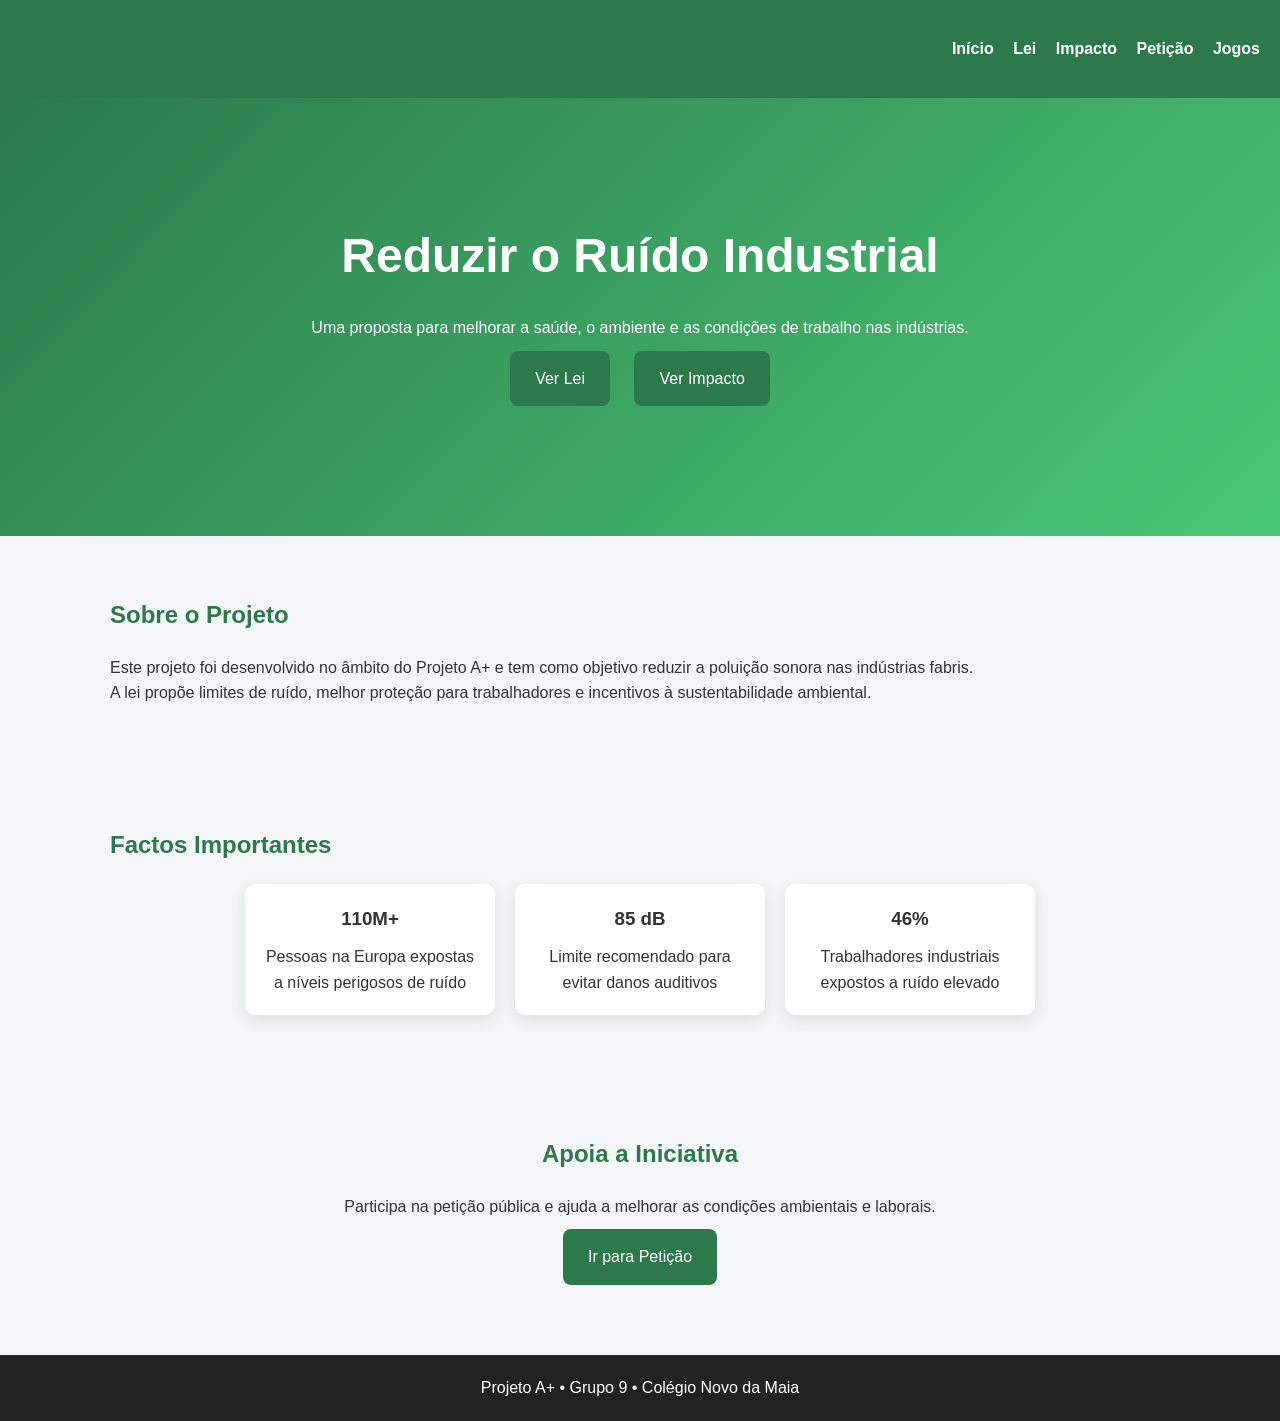
<file: index.html>
<!DOCTYPE html>
<html lang="pt">
<head>

<meta charset="UTF-8">
<meta name="viewport" content="width=device-width, initial-scale=1">

<title>Sustentabilidade Sonora</title>

<link rel="stylesheet" href="style.css">

</head>

<body>

<header class="navbar">

<h2>Lei da Sustentabilidade Sonora</h2>

<nav>
<a href="index.html">Início</a>
<a href="lei.html">Lei</a>
<a href="impacto.html">Impacto</a>
<a href="peticao.html">Petição</a>
<a href="jogos.html">Jogos</a>
</nav>

</header>

<!-- HERO -->

<section class="hero">

<h1>Reduzir o Ruído Industrial</h1>

<p>
Uma proposta para melhorar a saúde, o ambiente e as condições de trabalho nas indústrias.
</p>

<a href="lei.html" class="btn">Ver Lei</a>
<a href="impacto.html" class="btn">Ver Impacto</a>

</section>

<!-- SOBRE -->

<section class="section">

<h2>Sobre o Projeto</h2>

<p>
Este projeto foi desenvolvido no âmbito do Projeto A+ e tem como objetivo
reduzir a poluição sonora nas indústrias fabris.
</p>

<p>
A lei propõe limites de ruído, melhor proteção para trabalhadores e
incentivos à sustentabilidade ambiental.
</p>

</section>

<!-- FACTOS -->

<section class="section">

<h2>Factos Importantes</h2>

<div class="cards">

<div class="card">
<h3>110M+</h3>
<p>Pessoas na Europa expostas a níveis perigosos de ruído</p>
</div>

<div class="card">
<h3>85 dB</h3>
<p>Limite recomendado para evitar danos auditivos</p>
</div>

<div class="card">
<h3>46%</h3>
<p>Trabalhadores industriais expostos a ruído elevado</p>
</div>

</div>

</section>

<!-- CALL TO ACTION -->

<section class="section center">

<h2>Apoia a Iniciativa</h2>

<p>
Participa na petição pública e ajuda a melhorar as condições ambientais e laborais.
</p>

<a href="peticao.html" class="btn">Ir para Petição</a>

</section>

<footer>

<p>Projeto A+ • Grupo 9 • Colégio Novo da Maia</p>

</footer>

</body>
</html>
</file>
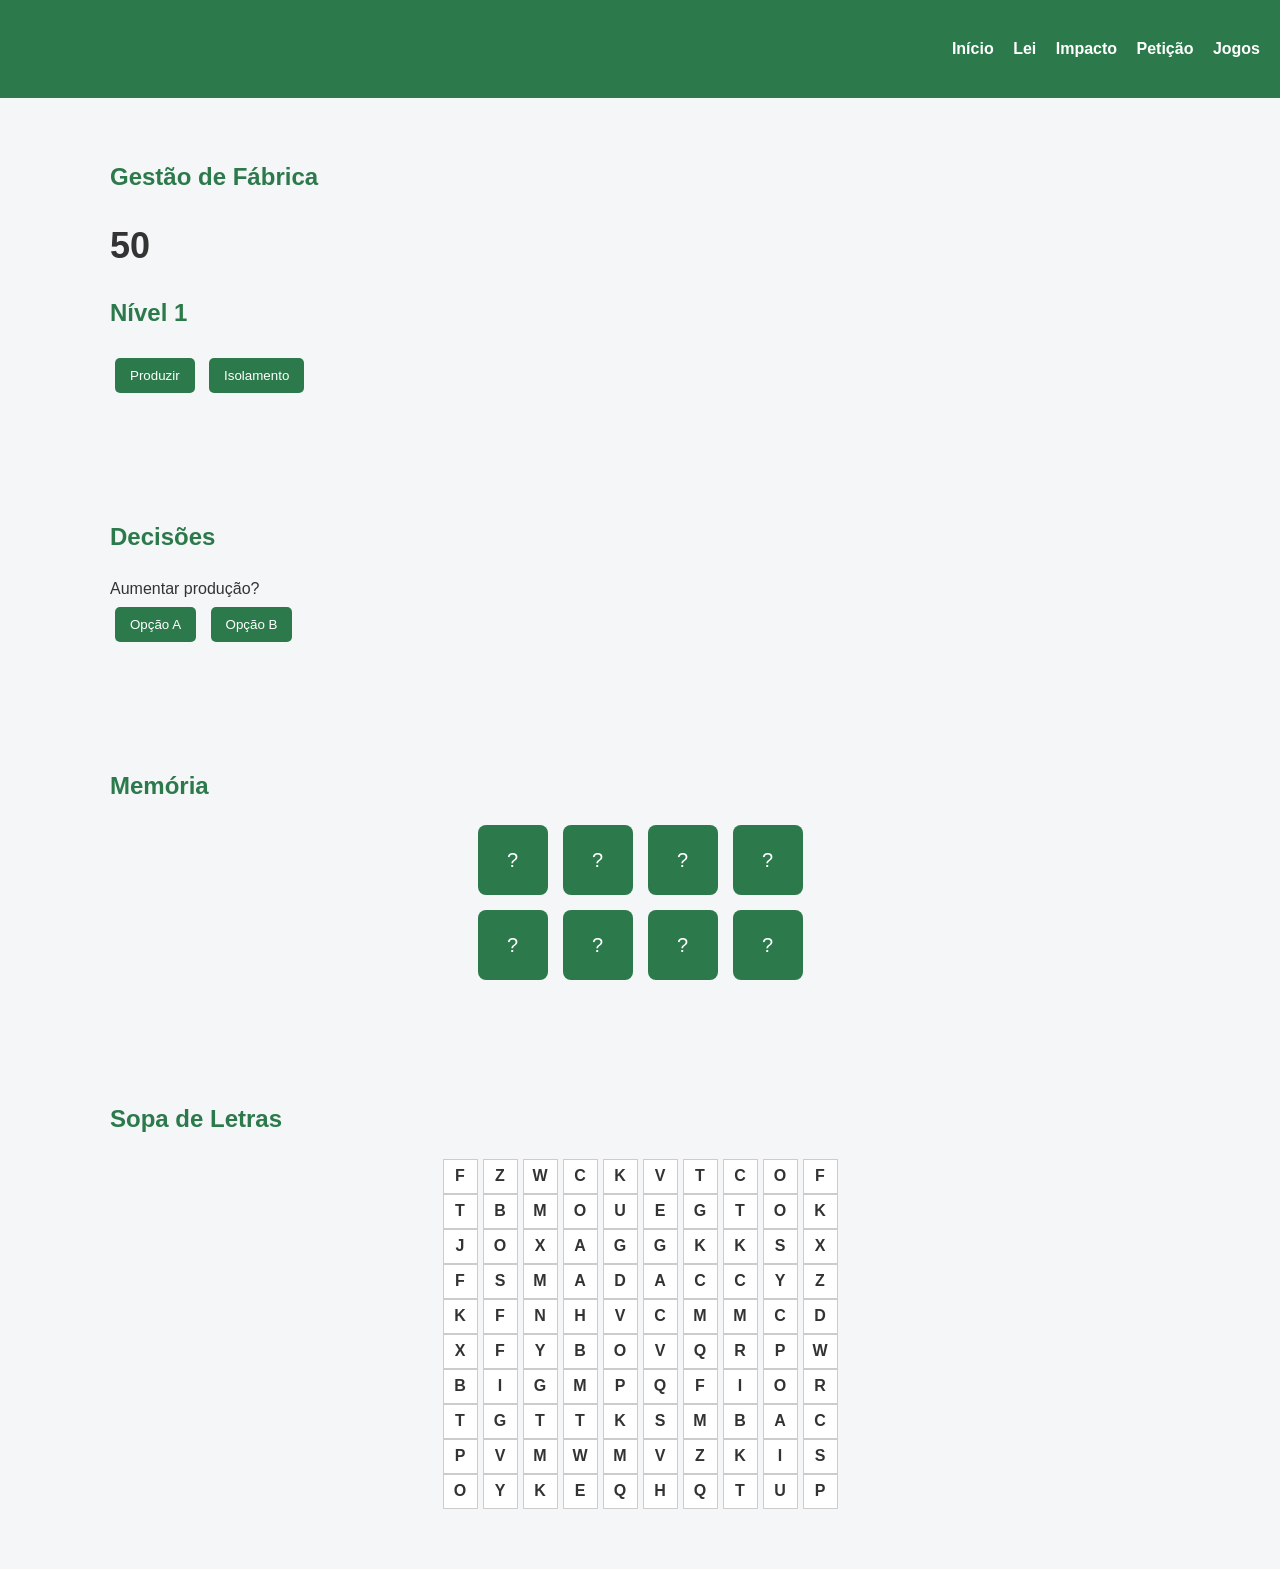
<file: jogos.html>
<!DOCTYPE html>
<html lang="pt">
<head>

<meta charset="UTF-8">
<meta name="viewport" content="width=device-width, initial-scale=1">

<title>Jogos</title>

<link rel="stylesheet" href="style.css">

</head>

<body>

<header class="navbar">

<h2>Jogos Interativos</h2>

<nav>
<a href="index.html">Início</a>
<a href="lei.html">Lei</a>
<a href="impacto.html">Impacto</a>
<a href="peticao.html">Petição</a>
<a href="jogos.html">Jogos</a>
</nav>

</header>

<!-- 🎮 JOGO 1 -->
<section class="section">

<h2>Gestão de Fábrica</h2>

<h1 id="ruido">50</h1>
<h2 id="nivel">Nível 1</h2>

<button onclick="maquina()">Produzir</button>
<button onclick="isolamento()">Isolamento</button>

</section>

<!-- 🎮 JOGO 2 -->
<section class="section">

<h2>Decisões</h2>

<p id="situacao"></p>

<button onclick="decidir(0)">Opção A</button>
<button onclick="decidir(1)">Opção B</button>

<p id="resultado"></p>

</section>

<!-- 🎮 JOGO 3 MEMÓRIA -->
<section class="section">

<h2>Memória</h2>

<div id="memoria"></div>

</section>

<!-- 🎮 JOGO 4 SOPA -->
<section class="section">

<h2>Sopa de Letras</h2>

<div id="grid"></div>

</section>

<script>

// JOGO 1
let ruido = 50
let nivel = 1

function atualizar(){
document.getElementById("ruido").innerText = ruido
document.getElementById("nivel").innerText = "Nível " + nivel
}

function maquina(){
ruido += Math.floor(Math.random()*10)+nivel
nivel++
if(ruido>85){
alert("Perdeste")
ruido=50
nivel=1
}
atualizar()
}

function isolamento(){
ruido -= Math.floor(Math.random()*15)
if(ruido<0) ruido=0
atualizar()
}

// JOGO 2
let cenarios=[
{q:"Aumentar produção?",c:1},
{q:"Investir em segurança?",c:0}
]

let atualC=0

function mostrar(){
document.getElementById("situacao").innerText=cenarios[atualC].q
}

function decidir(i){
if(i===cenarios[atualC].c){
document.getElementById("resultado").innerText="Boa decisão"
}else{
document.getElementById("resultado").innerText="Má decisão"
}
atualC++
if(atualC<cenarios.length) mostrar()
}

mostrar()

// MEMÓRIA
let mem=document.getElementById("memoria")

if(mem){
let cartas=["A","A","B","B","C","C","D","D"]
cartas.sort(()=>0.5-Math.random())

let sel=[]

cartas.forEach(l=>{
let d=document.createElement("div")
d.className="carta"
d.innerText="?"

d.onclick=function(){
d.innerText=l
sel.push({d,l})

if(sel.length==2){
if(sel[0].l!==sel[1].l){
setTimeout(()=>{
sel[0].d.innerText="?"
sel[1].d.innerText="?"
},500)
}
sel=[]
}
}

mem.appendChild(d)
})
}

// SOPA
let grid=document.getElementById("grid")

if(grid){
let letras="ABCDEFGHIJKLMNOPQRSTUVWXYZ"
for(let i=0;i<10;i++){
let linha=document.createElement("div")
for(let j=0;j<10;j++){
let s=document.createElement("span")
s.innerText=letras[Math.floor(Math.random()*26)]
s.className="letra"
linha.appendChild(s)
}
grid.appendChild(linha)
}
}

</script>

</body>
</html>
</file>
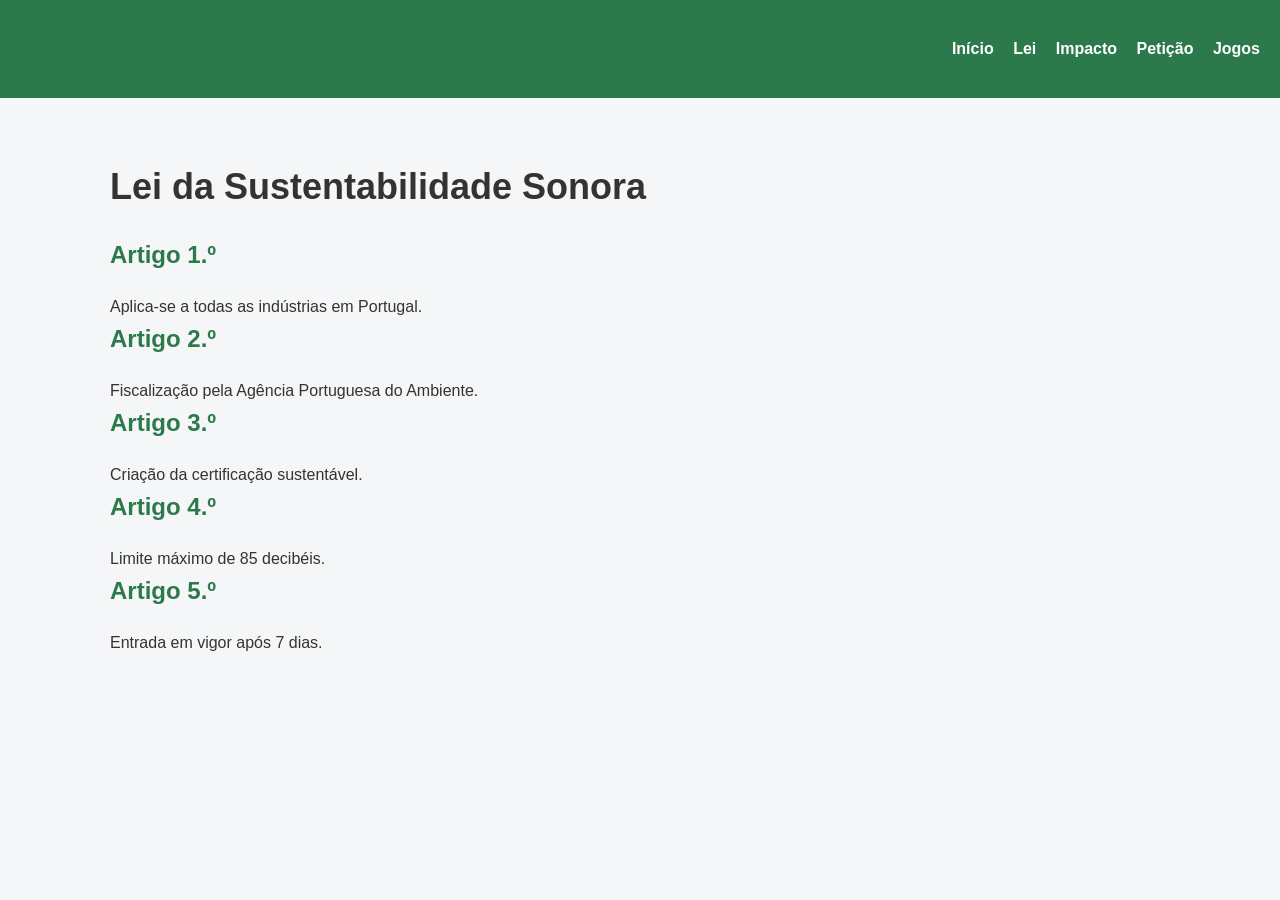
<file: lei.html>
<!DOCTYPE html>
<html lang="pt">
<head>
<meta charset="UTF-8">
<meta name="viewport" content="width=device-width, initial-scale=1">

<title>Lei</title>

<link rel="stylesheet" href="style.css">

</head>

<body>

<header class="navbar">

<h2>Lei da Sustentabilidade Sonora</h2>

<nav>
<a href="index.html">Início</a>
<a href="lei.html">Lei</a>
<a href="impacto.html">Impacto</a>
<a href="peticao.html">Petição</a>
<a href="jogos.html">Jogos</a>
</nav>

</header>

<section class="section">

<h1>Lei da Sustentabilidade Sonora</h1>

<h2>Artigo 1.º</h2>
<p>Aplica-se a todas as indústrias em Portugal.</p>

<h2>Artigo 2.º</h2>
<p>Fiscalização pela Agência Portuguesa do Ambiente.</p>

<h2>Artigo 3.º</h2>
<p>Criação da certificação sustentável.</p>

<h2>Artigo 4.º</h2>
<p>Limite máximo de 85 decibéis.</p>

<h2>Artigo 5.º</h2>
<p>Entrada em vigor após 7 dias.</p>

</section>

</body>
</html>
</file>
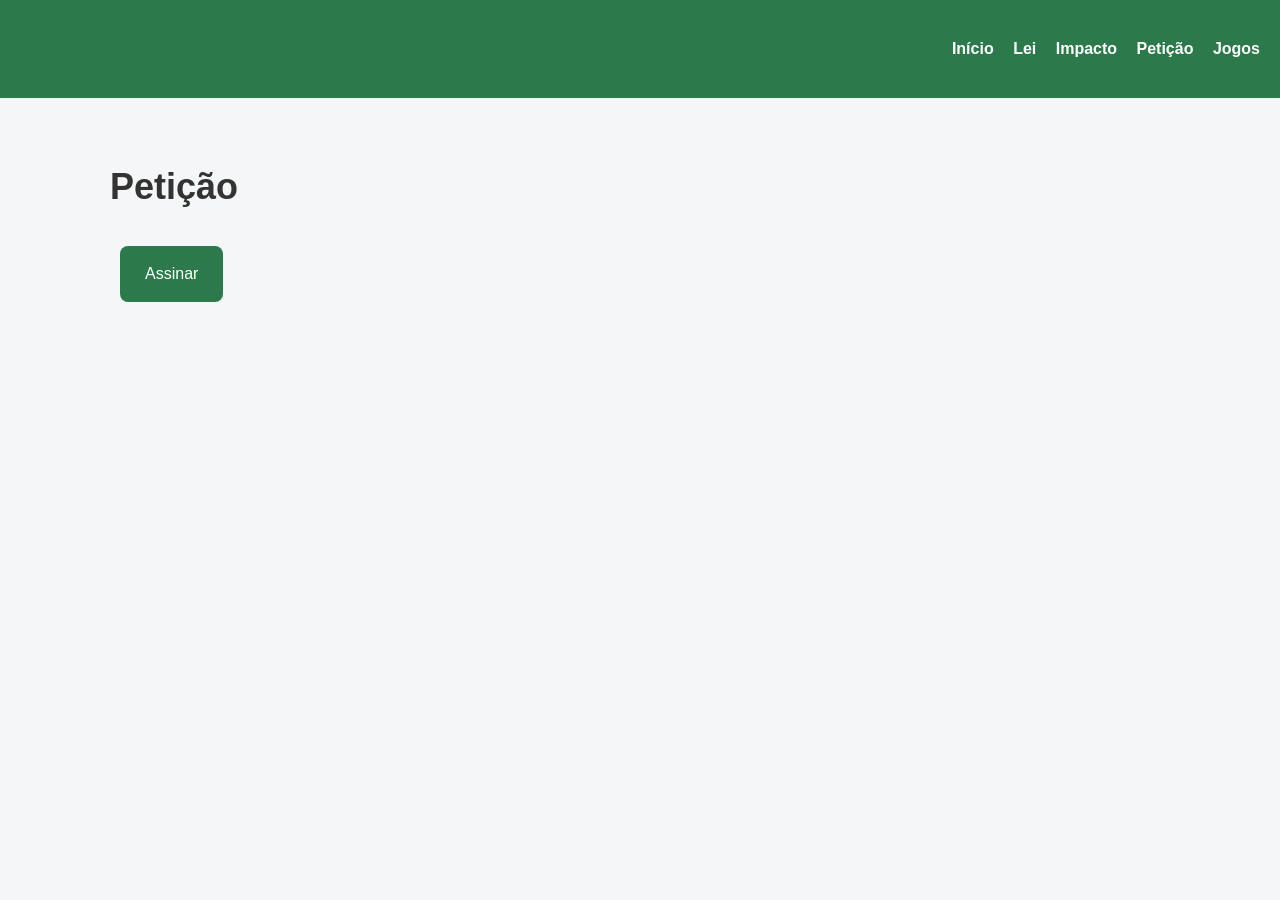
<file: peticao.html>
<!DOCTYPE html>
<html lang="pt">
<head>

<meta charset="UTF-8">
<meta name="viewport" content="width=device-width, initial-scale=1">

<title>Petição</title>

<link rel="stylesheet" href="style.css">

</head>

<body>

<header class="navbar">

<h2>Lei da Sustentabilidade Sonora</h2>

<nav>
<a href="index.html">Início</a>
<a href="lei.html">Lei</a>
<a href="impacto.html">Impacto</a>
<a href="peticao.html">Petição</a>
<a href="jogos.html">Jogos</a>
</nav>

</header>

<section class="section">

<h1>Petição</h1>

<a class="btn"
href="https://peticaopublica.com/pview.aspx?pi=PT130092"
target="_blank">

Assinar

</a>

</section>

</body>
</html>
</file>
<file: style.css>
/* RESET */

*{
margin:0;
padding:0;
box-sizing:border-box;
}

/* BODY */

body{
font-family:Arial, Helvetica, sans-serif;
background:#f4f6f7;
color:#333;
line-height:1.6;
}

/* NAVBAR */

.navbar{
background:#2c7a4b;
color:white;
padding:20px;
display:flex;
justify-content:space-between;
align-items:center;
flex-wrap:wrap;
}

nav a{
color:white;
margin-left:15px;
text-decoration:none;
font-weight:bold;
}

nav a:hover{
text-decoration:underline;
}

/* HERO */

.hero{
padding:120px 20px;
text-align:center;
background:linear-gradient(135deg,#2c7a4b,#49c878);
color:white;
}

.hero h1{
font-size:48px;
margin-bottom:20px;
}

/* SECTIONS */

.section{
max-width:1100px;
margin:auto;
padding:60px 20px;
}

.center{
text-align:center;
}

/* BUTTONS */

.btn{
display:inline-block;
margin:10px;
padding:15px 25px;
background:#2c7a4b;
color:white;
text-decoration:none;
border-radius:8px;
transition:0.3s;
}

.btn:hover{
background:#1f5d39;
}

/* CARDS */

.cards{
display:flex;
flex-wrap:wrap;
gap:20px;
justify-content:center;
}

.card{
background:white;
padding:20px;
border-radius:10px;
box-shadow:0 5px 15px rgba(0,0,0,0.1);
width:250px;
text-align:center;
transition:0.3s;
}

.card:hover{
transform:translateY(-5px);
}

/* FOOTER */

footer{
background:#222;
color:white;
text-align:center;
padding:20px;
}

/* GRÁFICOS */

canvas{
max-width:700px;
margin:40px auto;
display:block;
}

/* BOTÕES JOGOS */

button{
padding:10px 15px;
margin:5px;
border:none;
background:#2c7a4b;
color:white;
cursor:pointer;
border-radius:5px;
transition:0.3s;
}

button:hover{
background:#1f5d39;
}

/* MEMÓRIA */

#memoria{
display:grid;
grid-template-columns:repeat(4,70px);
gap:15px;
justify-content:center;
margin-top:20px;
}

.carta{
width:70px;
height:70px;
background:#2c7a4b;
color:white;
display:flex;
align-items:center;
justify-content:center;
font-size:20px;
cursor:pointer;
border-radius:8px;
}

/* SOPA DE LETRAS */

#grid{
display:grid;
grid-template-columns:repeat(10,35px);
gap:5px;
justify-content:center;
margin-top:20px;
}

.letra{
width:35px;
height:35px;
display:flex;
align-items:center;
justify-content:center;
border:1px solid #ccc;
background:white;
cursor:pointer;
font-weight:bold;
}

/* TITLES */

h1{
font-size:36px;
margin-bottom:20px;
}

h2{
margin-bottom:20px;
color:#2c7a4b;
}

h3{
margin-bottom:10px;
}

/* RESPONSIVO */

@media(max-width:768px){

.hero h1{
font-size:30px;
}

.cards{
flex-direction:column;
align-items:center;
}

.navbar{
flex-direction:column;
text-align:center;
}

nav{
margin-top:10px;
}

}
</file>
